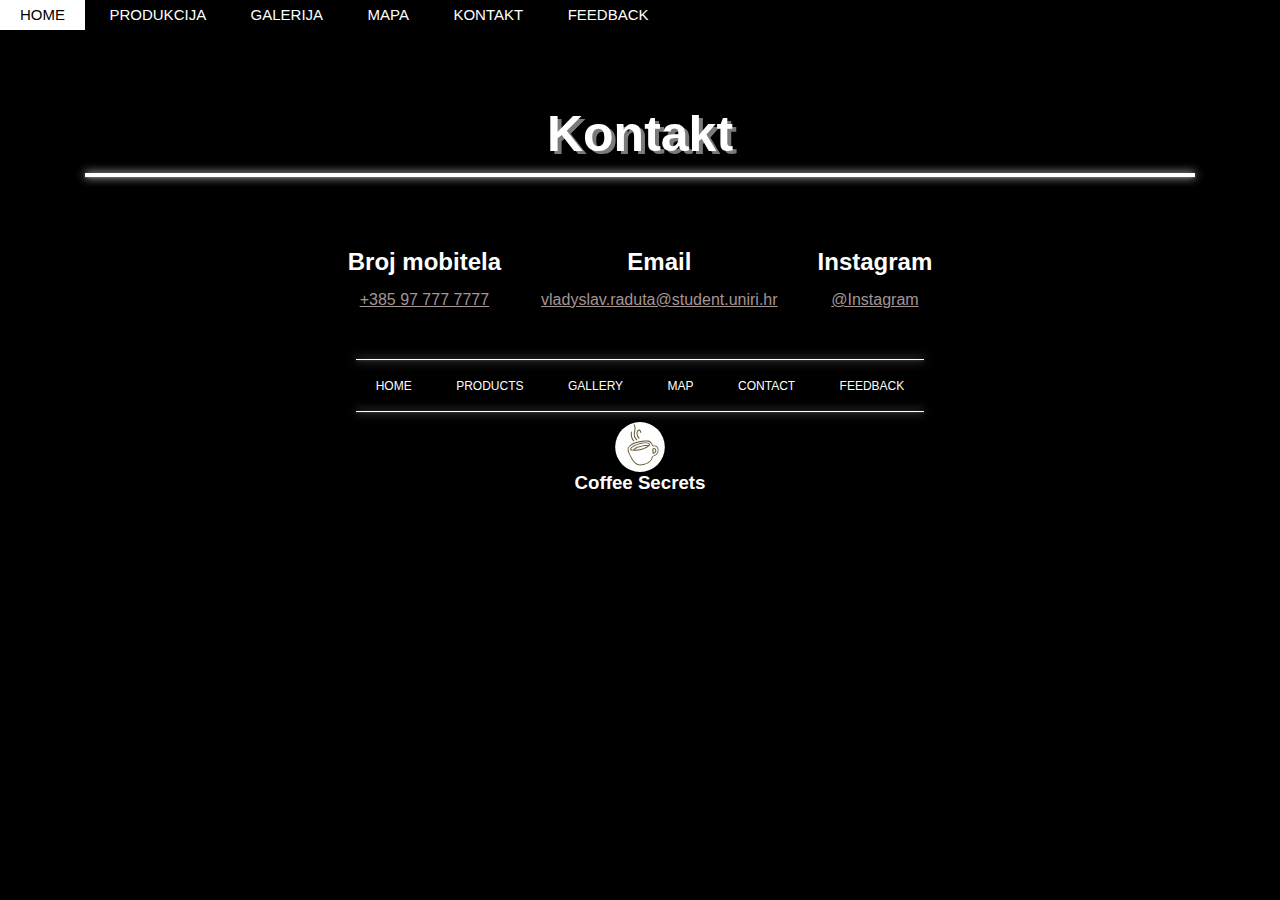
<file: contact.html>
<!DOCTYPE html>
<html lang="en">
<head>
    <meta charset="UTF-8">
    <meta http-equiv="X-UA-Compatible" content="IE=edge">
    <meta name="viewport" content="width=device-width, initial-scale=1.0">
    <link rel="stylesheet" href="css/bootstrap-grid.min.css">
    <link rel="stylesheet" href="css/contact/style.css">
    <title>Kontakt</title>
</head>
<body>
    <section class="nav">
        <nav>
            <div class="test">
            <ul class="menu">
                <li class="item"><a href="index.html">Home</a></li>
                <li class="item"><a href="products.html">Produkcija</a></li>
                <li class="item"><a href="gallery.html">Galerija</a></li>
                <li class="item"><a href="map.html">Mapa</a></li>
                <li class="item"><a href="contact.html">Kontakt</a></li>
                <li class="item"><a href="feedback.html">Feedback</a></li>
            </ul>
            <div class="hamburger">
                <span></span>
                <span></span>
                <span></span>
            </div>
        </div>
        </nav>
    </section>

    <section class = "promo">
        <div class="container">
            <h1>Kontakt</h1>
            <div class="divider"></div>
        </div>
    </section>



    <section class="contact">
            <div class="contact">
              <div class="contact_item">
                <h2>Broj mobitela</h2>
                <a href="tel:+1234567890">+385 97 777 7777</a>
              </div>
              <div class="contact_item">
                <h2>Email</h2>
                <a href="mailto:vladyslav.raduta@student.uniri.hr">vladyslav.raduta@student.uniri.hr</a>
              </div>
              <div class="contact_item">
                <h2>Instagram</h2>
                <a href="https://www.instagram.com/">@Instagram</a>
              </div>
            </div>
    </section>
    <section class="contact">
    <section class="end">
        <div class="footer">
            <footer>
                    <div class="divider"></div>
                    <div class="footer_links">
                        <ul>
                            <li><a href="index.html"">Home</a></li>
                            <li><a href="products.html"">Products</a></li>
                            <li><a href="gallery.html"">Gallery</a></li>
                            <li><a href="map.html">Map</a></li>
                            <li><a href="contact.html"">Contact</a></li>
                            <li><a href="feedback.html"">Feedback</a></li>
                        </ul>
                    </div>
                    <div class="divider"></div>
                    <div class="footer_logo">
                        <img src="images/index/logo/df.svg" alt="Coffee Secrets Logo">
                        <h3>Coffee Secrets</h3>
                    </div>
                </div>
            </footer>
    </section>
    <script src="js/main.js"></script>
</body>
</html>
</file>
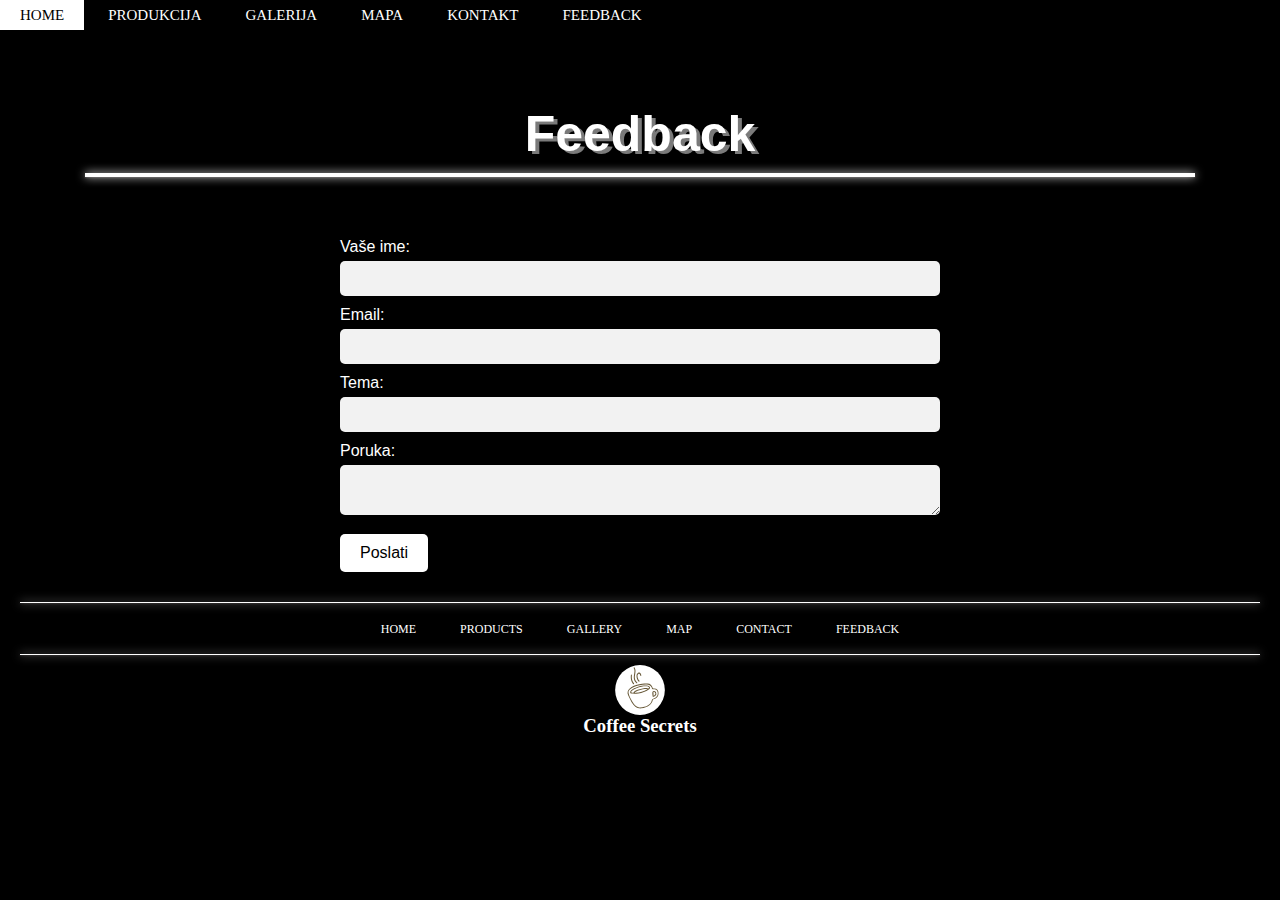
<file: feedback.html>
<!DOCTYPE html>
<html lang="en">
<head>
    <meta charset="UTF-8">
    <meta http-equiv="X-UA-Compatible" content="IE=edge">
    <meta name="viewport" content="width=device-width, initial-scale=1.0">
    <link rel="stylesheet" href="css/bootstrap-grid.min.css">
    <link rel="stylesheet" href="css/feedback/style.css">
    <title>Map</title>
</head>
<body>
    <section class="nav">
        <nav>
            <div class="test">
            <ul class="menu">
                <li class="item"><a href="index.html">Home</a></li>
                <li class="item"><a href="products.html">Produkcija</a></li>
                <li class="item"><a href="gallery.html">Galerija</a></li>
                <li class="item"><a href="map.html">Mapa</a></li>
                <li class="item"><a href="contact.html">Kontakt</a></li>
                <li class="item"><a href="feedback.html">Feedback</a></li>
            </ul>
            <div class="hamburger">
                <span></span>
                <span></span>
                <span></span>
            </div>
        </div>
        </nav>
    </section>

    <section class = "promo">
        <div class="container">
            <h1>Feedback</h1>
            <div class="divider"></div>
        </div>
    </section>

    <section class="contact">
    <form action="" method="post">
        <label for="name">Vaše ime:</label>
        <input type="text" id="name" name="name" required>
      
        <label for="email">Email:</label>
        <input type="email" pattern="[a-z0-9._%+-]+@[a-z0-9.-]+\.[a-z]{2,63}$" id="email" name="email" required>
      
        <label for="subject">Tema:</label>
        <input type="text" id="subject" name="subject" required>
      
        <label for="message">Poruka:</label>
        <textarea id="message" name="message" required></textarea>
      
        <button type="submit">Poslati</button>
      </form>
    </section>





    <section class="end">
        <div class="footer">
            <footer>
                    <div class="divider"></div>
                    <div class="footer_links">
                        <ul>
                            <li><a href="index.html"">Home</a></li>
                            <li><a href="products.html"">Products</a></li>
                            <li><a href="gallery.html"">Gallery</a></li>
                            <li><a href="map.html">Map</a></li>
                            <li><a href="contact.html"">Contact</a></li>
                            <li><a href="feedback.html"">Feedback</a></li>
                        </ul>
                    </div>
                    <div class="divider"></div>
                    <div class="footer_logo">
                        <img src="images/index/logo/df.svg" alt="Coffee Secrets Logo">
                        <h3>Coffee Secrets</h3>
                    </div>
                </div>
            </footer>
    </section>
    <script src="js/main.js"></script>
</body>
</html>
</file>
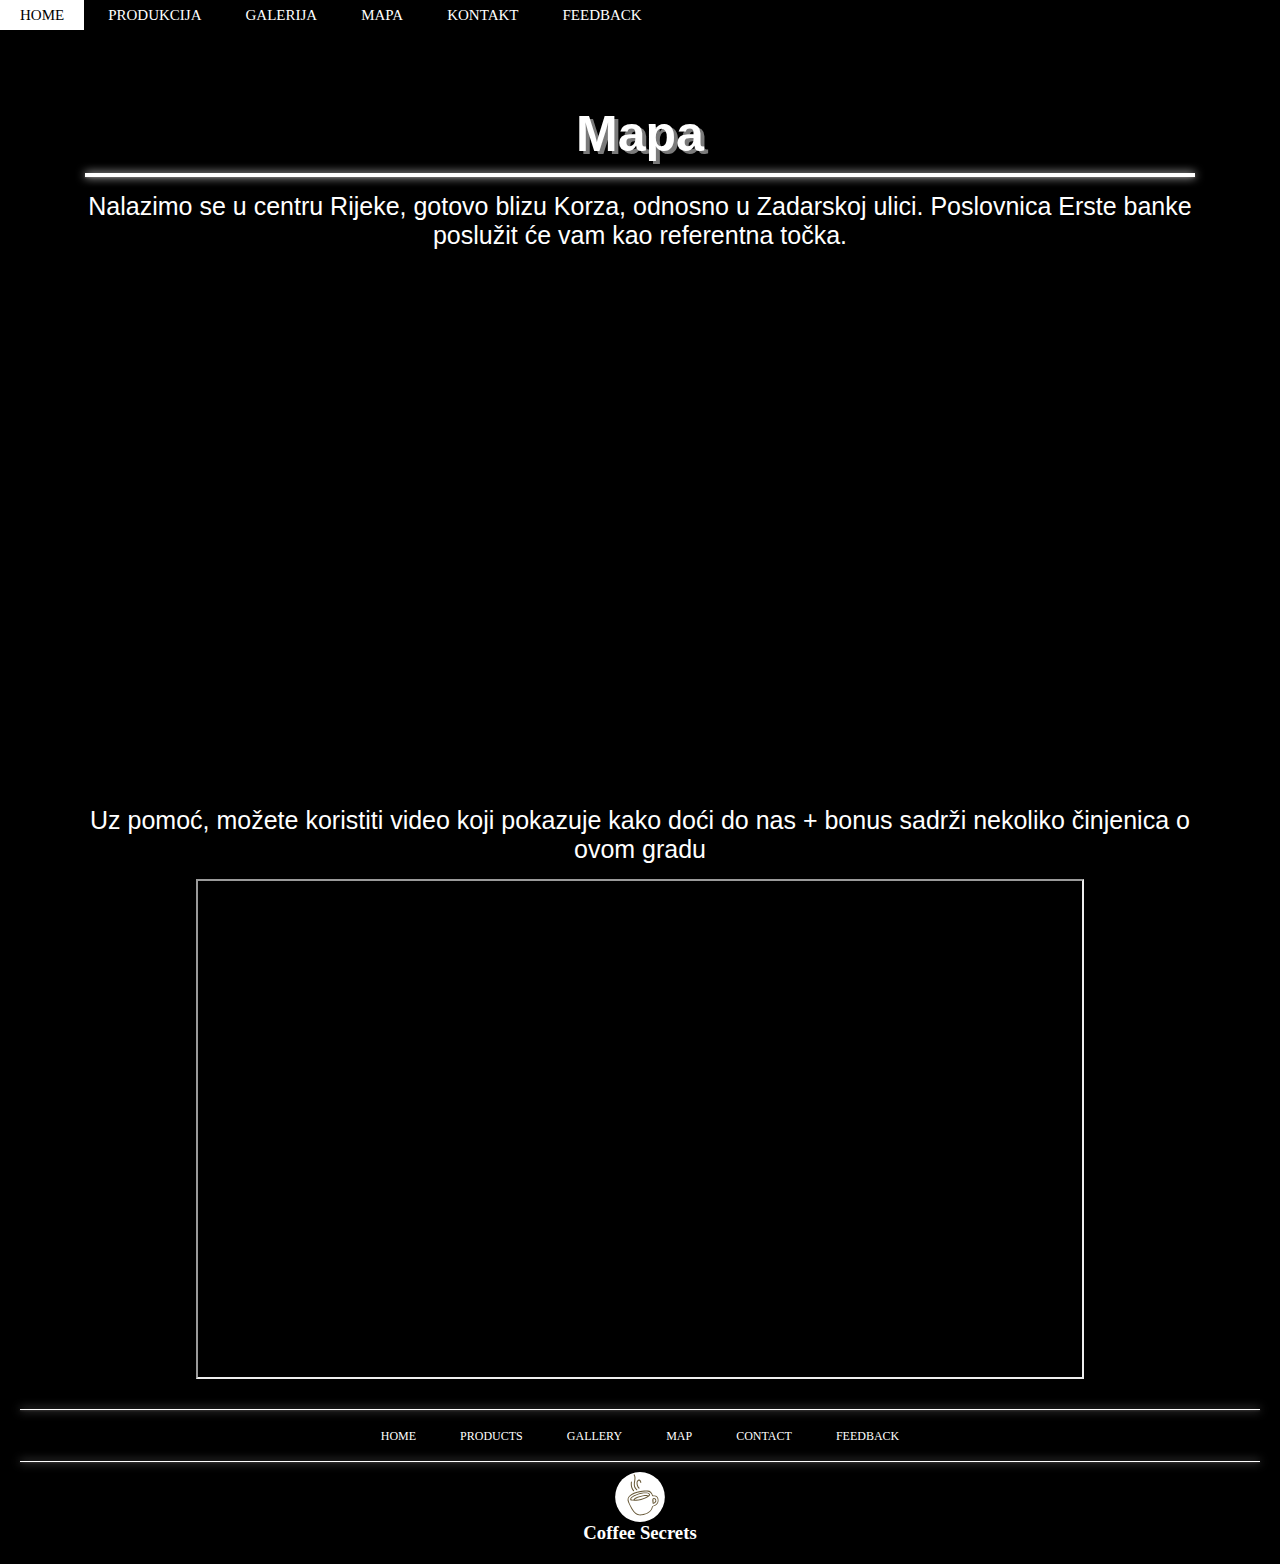
<file: map.html>
<!DOCTYPE html>
<html lang="en">

<head>
    <meta charset="UTF-8">
    <meta http-equiv="X-UA-Compatible" content="IE=edge">
    <meta name="viewport" content="width=device-width, initial-scale=1.0">
    <link rel="stylesheet" href="css/bootstrap-grid.min.css">
    <link rel="stylesheet" href="css/map/style.css">
    <title>Map</title>
</head>

<body>
    <section class="nav">
        <nav>
            <div class="test">
                <ul class="menu">
                    <li class="item"><a href="index.html">Home</a></li>
                    <li class="item"><a href="products.html">Produkcija</a></li>
                    <li class="item"><a href="gallery.html">Galerija</a></li>
                    <li class="item"><a href="map.html">Mapa</a></li>
                    <li class="item"><a href="contact.html">Kontakt</a></li>
                    <li class="item"><a href="feedback.html">Feedback</a></li>
                </ul>
                <div class="hamburger">
                    <span></span>
                    <span></span>
                    <span></span>
                </div>
            </div>
        </nav>
    </section>

    <section class="promo">
        <div class="container">
            <h1>Mapa</h1>
            <div class="divider"></div>
            <div class="text">
                Nalazimo se u centru Rijeke, gotovo blizu Korza, odnosno u Zadarskoj ulici. Poslovnica Erste banke
                poslužit će vam kao referentna točka.
            </div>
        </div>
    </section>

    <section class="map">
        <div class="container">
            <iframe src="https://www.google.com/maps/embed?pb=!1m18!1m12!1m3!1d1249.504557041655!2d14.438251506436183!3d45.327757941350136!2m3!1f0!2f0!3f0!3m2!1i1024!2i768!4f13.1!3m3!1m2!1s0x4764a0e034434d6f%3A0x2ca04405f2ae4502!2sZadarska%20ul.%2C%2051000%2C%20Rijeka!5e0!3m2!1suk!2shr!4v1676998176335!5m2!1suk!2shr"width="600" height="450" style="border:0;" allowfullscreen="" loading="lazy"referrerpolicy="no-referrer-when-downgrade"></iframe>
            <div class="text">
                Uz pomoć, možete koristiti video koji pokazuje kako doći do nas + bonus sadrži nekoliko činjenica o
                ovom gradu
            </div>
            <div class="video">
                <iframe width="420" height="315"
                src="https://www.youtube.com/embed/yAragtfPKfU">
                </iframe> 
            </div>
        </div>
        </div>
    </section>

    <section class="end">
        <div class="footer">
            <footer>
                <div class="divider"></div>
                <div class="footer_links">
                    <ul>
                        <li><a href="index.html"">Home</a></li>
                            <li><a href=" products.html"">Products</a></li>
                        <li><a href="gallery.html"">Gallery</a></li>
                            <li><a href=" map.html">Map</a></li>
                        <li><a href="contact.html"">Contact</a></li>
                            <li><a href=" feedback.html"">Feedback</a></li>
                    </ul>
                </div>
                <div class="divider"></div>
                <div class="footer_logo">
                    <img src="images/index/logo/df.svg" alt="Coffee Secrets Logo">
                    <h3>Coffee Secrets</h3>
                </div>
        </div>
        </footer>
    </section>
    <script src="js/main.js"></script>
</body>

</html>
</file>
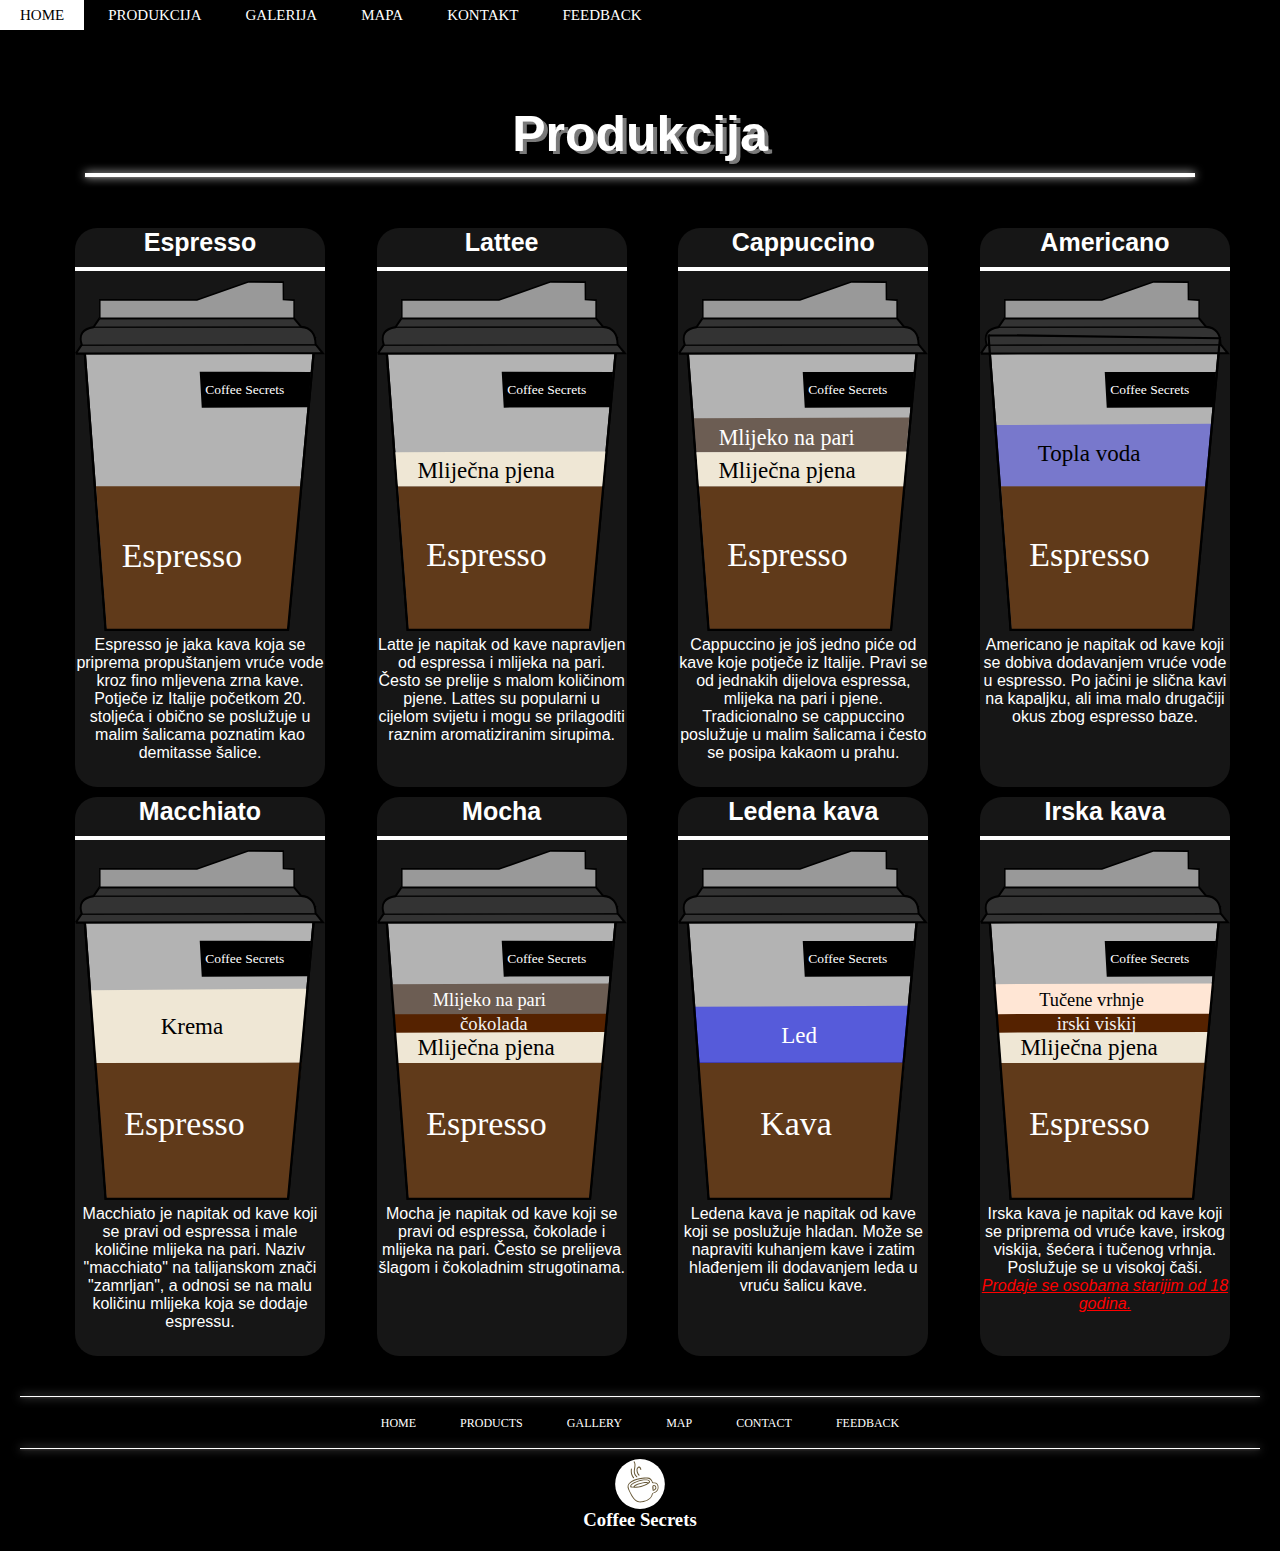
<file: products.html>
<!DOCTYPE html>
<html lang="en">
<head>
    <meta charset="UTF-8">
    <meta http-equiv="X-UA-Compatible" content="IE=edge">
    <meta name="viewport" content="width=device-width, initial-scale=1.0">
    <link rel="stylesheet" href="css/products/style.css">
    <link rel="stylesheet" href="css/bootstrap-grid.min.css">
    <title>Products</title>
</head>
<body>
    <section class="nav">
        <nav>
            <div class="test">
            <ul class="menu">
                <li class="item"><a href="index.html">Home</a></li>
                <li class="item"><a href="products.html">Produkcija</a></li>
                <li class="item"><a href="gallery.html">Galerija</a></li>
                <li class="item"><a href="map.html">Mapa</a></li>
                <li class="item"><a href="contact.html">Kontakt</a></li>
                <li class="item"><a href="feedback.html">Feedback</a></li>
            </ul>
            <div class="hamburger">
                <span></span>
                <span></span>
                <span></span>
            </div>
        </div>
        </nav>
    </section>

    <section class = "promo">
        <div class="container">
            <h1>Produkcija</h1>
            <div class="divider"></div>
        </div>
    </section>

    <section class = "main">
        <div class="main_wrap">
            <div class="main_item">
                <h1>Espresso</h1>
                <div class="main_divider"></div>
                <img src="images/products/promo/espresso.svg" alt="" class="main_img">
                <div class="main_text">
                    Espresso je jaka kava koja se priprema propuštanjem vruće vode kroz fino mljevena zrna kave. Potječe iz Italije početkom 20. stoljeća i obično se poslužuje u malim šalicama poznatim kao demitasse šalice.
                </div>
               </div>
           <div class="main_item">
            <h1>Lattee</h1>
            <div class="main_divider"></div>
            <img src="images/products/promo/latte.svg" alt="" class="main_img">
            <div class="main_text">
                Latte je napitak od kave napravljen od espressa i mlijeka na pari. Često se prelije s malom količinom pjene. Lattes su popularni u cijelom svijetu i mogu se prilagoditi raznim aromatiziranim sirupima.
            </div>
           </div>
           <div class="main_item">
            <h1>Cappuccino</h1>
            <div class="main_divider"></div>
            <img src="images/products/promo/cappuccino.svg" alt="" class="main_img">
            <div class="main_text">
                Cappuccino je još jedno piće od kave koje potječe iz Italije. Pravi se od jednakih dijelova espressa, mlijeka na pari i pjene. Tradicionalno se cappuccino poslužuje u malim šalicama i često se posipa kakaom u prahu.
            </div>
           </div>
           <div class="main_item">
            <h1>Americano</h1>
            <div class="main_divider"></div>
            <img src="images/products/promo/americano.svg" alt="" class="main_img">
            <div class="main_text">
                Americano je napitak od kave koji se dobiva dodavanjem vruće vode u espresso. Po jačini je slična kavi na kapaljku, ali ima malo drugačiji okus zbog espresso baze.
            </div>
           </div>
           <div class="main_item">
            <h1>Macchiato</h1>
            <div class="main_divider"></div>
            <img src="images/products/promo/macchiato.svg" alt="" class="main_img">
            <div class="main_text">
                Macchiato je napitak od kave koji se pravi od espressa i male količine mlijeka na pari. Naziv "macchiato" na talijanskom znači "zamrljan", a odnosi se na malu količinu mlijeka koja se dodaje espressu.
            </div>
           </div>
           <div class="main_item">
            <h1>Mocha</h1>
            <div class="main_divider"></div>
            <img src="images/products/promo/mocha.svg" alt="" class="main_img">
            <div class="main_text">
                Mocha je napitak od kave koji se pravi od espressa, čokolade i mlijeka na pari. Često se prelijeva šlagom i čokoladnim strugotinama.
            </div>
           </div><div class="main_item">
            <h1>Ledena kava</h1>
            <div class="main_divider"></div>
            <img src="images/products/promo/ledena_kava.svg" alt="" class="main_img">
            <div class="main_text">
                Ledena kava je napitak od kave koji se poslužuje hladan. Može se napraviti kuhanjem kave i zatim hlađenjem ili dodavanjem leda u vruću šalicu kave.
            </div>
           </div><div class="main_item">
            <h1>Irska kava</h1>
            <div class="main_divider"></div>
            <img src="images/products/promo/irski.svg" alt="" class="main_img">
            <div class="main_text">
                Irska kava je napitak od kave koji se priprema od vruće kave, irskog viskija, šećera i tučenog vrhnja. Poslužuje se u visokoj čaši. <warning> <a href="https://www.iusinfo.hr/aktualno/u-sredistu/28690">Prodaje se osobama starijim od 18 godina.</a></warning>
            </div>
           </div>
        </div>
    </section>

    <section class="end">
        <div class="footer">
            <footer>
                    <div class="divider"></div>
                    <div class="footer_links">
                        <ul>
                            <li><a href="index.html"">Home</a></li>
                            <li><a href="products.html"">Products</a></li>
                            <li><a href="gallery.html"">Gallery</a></li>
                            <li><a href="map.html">Map</a></li>
                            <li><a href="contact.html"">Contact</a></li>
                            <li><a href="feedback.html"">Feedback</a></li>
                        </ul>
                    </div>
                    <div class="divider"></div>
                    <div class="footer_logo">
                        <img src="images/index/logo/df.svg" alt="Coffee Secrets Logo">
                        <h3>Coffee Secrets</h3>
                    </div>
                </div>
            </footer>
    </section>
    <script src="js/main.js"></script>
</body>
</html>
</file>
<file: css/contact/style.css>
@import "general.css";
@import "media.css";
*{
    box-sizing: border-box;
    margin: 0;
    padding: 0;
    list-style: none;
}
</file>
<file: css/feedback/style.css>
@import "general.css";
@import "media.css";
*{
    box-sizing: border-box;
    margin: 0;
    padding: 0;
    list-style: none;
}
</file>
<file: css/map/style.css>
@import "general.css";
@import "media.css";
*{
    box-sizing: border-box;
    margin: 0;
    padding: 0;
    list-style: none;
}
</file>
<file: css/products/style.css>
@import "general.css";
@import "media.css";
*{
    box-sizing: border-box;
    margin: 0;
    padding: 0;
    list-style: none;
}
</file>
